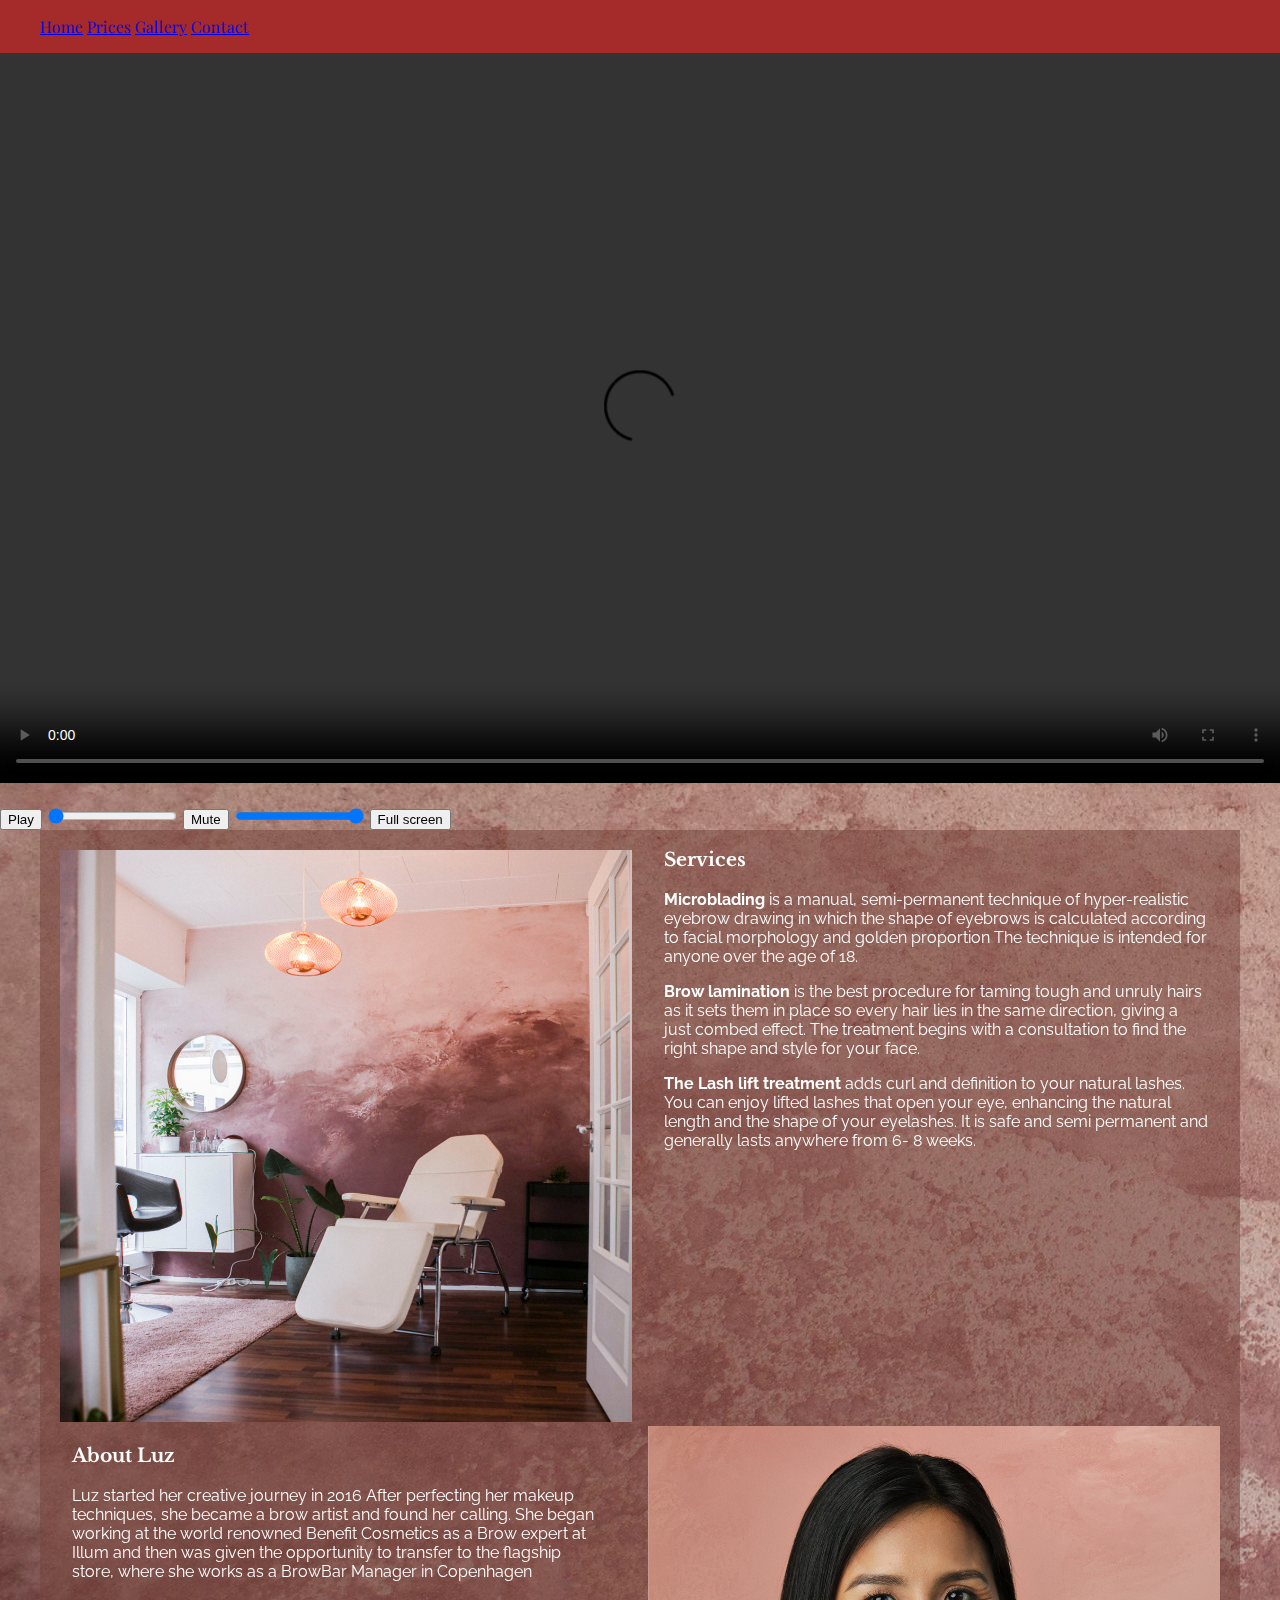
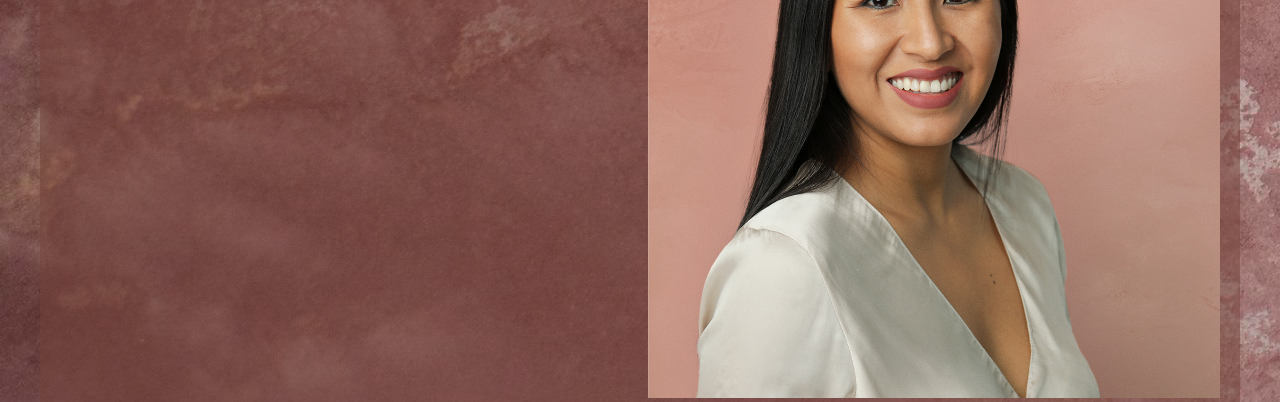
<file: index.html>
<!DOCTYPE html>
<html lang="en">

<head>
    <meta charset="utf-8">
    <meta name="viewport" content="width=device-width, initial-scale=1.0">
    <title>Luz' Beauty Concept</title>
    <link rel="stylesheet" href="styles/forside.css">
    <link rel="stylesheet" href="styles/mutual.css">
    <link rel="preconnect" href="https://fonts.gstatic.com">
    <link href="https://fonts.googleapis.com/css2?family=Libre+Baskerville&family=Lora&family=Playfair+Display&family=Raleway&display=swap" rel="stylesheet">
</head>

<body>

    <header>
        <nav>
            <div id="menuknap">☰</div>
            <ul id="menu" class="hidden">
                <a href="index.html#Home">Home</a>
                <a href="prices.html#prices">Prices</a>

                <a href="gallery.html#gallery">Gallery</a>
                <a href="contact.html#contact">Contact</a>
            </ul>
        </nav>
    </header>

    <section id="splashVideo">
        <div class="video_wrapper">
            <video id="splash_video" width="640" height="365" controls src="http://piotrmunk.dk/kea/splashVideo2/luz/splash.mp4">
                <p>Your browser doesn't support HTML5 video.</p>
            </video>
            <h3></h3>
        </div>

        <div id="video-controls">
            <button type="button" id="play-pause">Play</button>
            <input type="range" id="seek-bar" value="0">
            <button type="button" id="mute">Mute</button>
            <input type="range" id="volume-bar" min="0" max="1" step="0.1" value="1">
            <button type="button" id="full-screen">Full screen</button>
        </div>
    </section>

    <main>
        <section id="service_and_about">
            <div class="section_wrapper">
                <div class="img_wrapper">
                    <img src="forsideGallery/services.jpg">
                </div>
                <div class="service_paragraph">
                    <h3>Services</h3>
                    <p><b>Microblading</b> is a manual, semi-permanent technique of hyper-realistic eyebrow drawing in which the shape of eyebrows is calculated according to facial morphology and golden proportion The technique is intended for anyone over the age of 18.</p>
                    <p><b>Brow lamination</b> is the best procedure for taming tough and unruly hairs as it sets them in place so every hair lies in the same direction, giving a just combed effect. The treatment begins with a consultation to find the right shape and style for your face.</p>
                    <p><b>The Lash lift treatment</b> adds curl and definition to your natural lashes. You can enjoy lifted lashes that open your eye, enhancing the natural length and the shape of your eyelashes. It is safe and semi permanent and generally lasts anywhere from 6- 8 weeks.</p>
                </div>
            </div>

            <div class="section_wrapper2">
                <div class="about_paragraph">
                    <h3>About Luz</h3>
                    <p>Luz started her creative journey in 2016 After perfecting her makeup techniques, she became a brow artist and found her calling. She began working at the world renowned Benefit Cosmetics as a Brow expert at Illum and then was given the opportunity to transfer to the flagship store, where she works as a BrowBar Manager in Copenhagen</p>
                </div>

                <div class="img_wrapper2">
                    <img src="forsideGallery/luz_new.jpg">
                </div>
            </div>
        </section>

    </main>

    <footer>


    </footer>
    <script src="styles/script.js"></script>
</body>
</file>
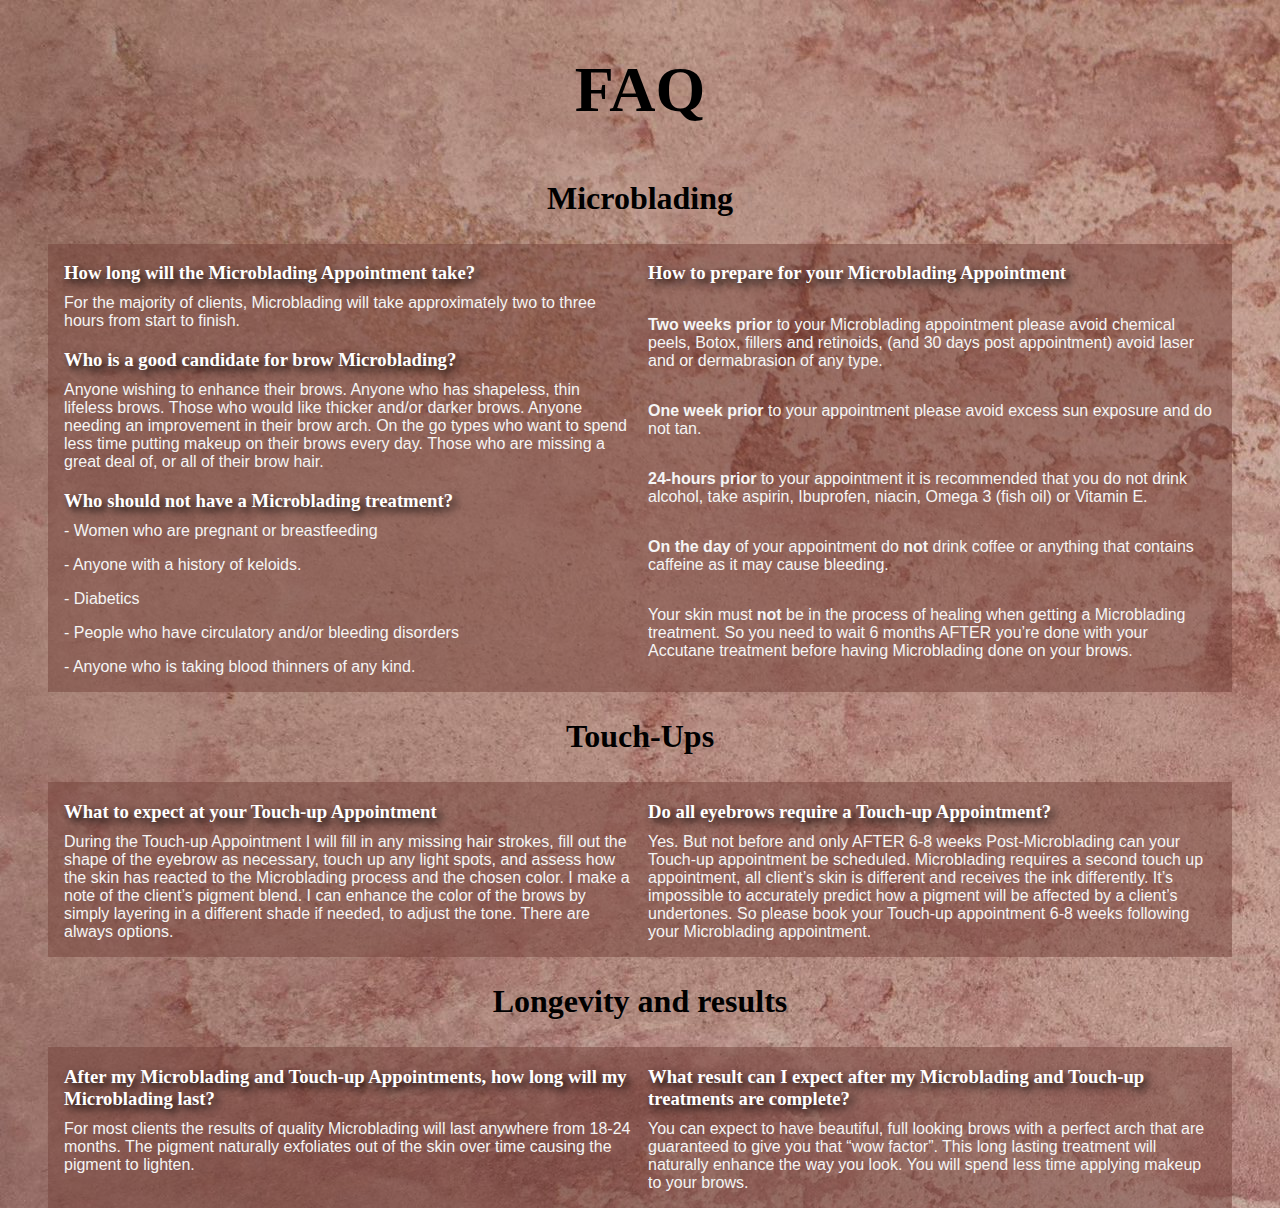
<file: faq.html>
<!DOCTYPE html>
<html lang="">

<head>
    <meta charset="utf-8">
    <meta name="viewport" content="width=device-width, initial-scale=1.0">
    <title>FAQ</title>
    <link rel="stylesheet" href="styles/faq.css">
    <link rel="stylesheet" href="styles/mutual.css">
</head>

<body>
    <main>
        <section id="service_paragraph_one">
            <h2>FAQ</h2>
            <div class="h2_microblading">
                <h2>Microblading</h2>
            </div>
            <div class="faq_section">

                <div class="faq_narrow_one">
                    <h3><b>How long will the Microblading Appointment take?</b></h3>
                    <p>For the majority of clients, Microblading will take approximately two to three hours from start to finish.</p>
                    <h3>Who is a good candidate for brow Microblading?</h3>
                    <p>Anyone wishing to enhance their brows. Anyone who has shapeless, thin lifeless brows. Those who would like thicker and/or darker brows. Anyone needing an improvement in their brow arch. On the go types who want to spend less time putting makeup on their brows every day. Those who are missing a great deal of, or all of their brow hair.</p>
                    <h3>Who should not have a Microblading treatment?</h3>
                    <p>- Women who are pregnant or breastfeeding</p>
                    <p>- Anyone with a history of keloids.</p>
                    <p>- Diabetics</p>
                    <p>- People who have circulatory and/or bleeding disorders</p>
                    <p>- Anyone who is taking blood thinners of any kind.</p>
                </div>

                <div class="faq_narrow_two">
                    <h3><b>How to prepare for your Microblading Appointment</b></h3>
                    <div class="narrow_one_p">
                        <p> <b>Two weeks prior</b> to your Microblading appointment please avoid chemical peels, Botox, fillers and retinoids, (and 30 days post appointment) avoid laser and or dermabrasion of any type.</p>
                        <p><b>One week prior</b> to your appointment please avoid excess sun exposure and do not tan.</p>
                        <p><b>24-hours prior</b> to your appointment it is recommended that you do not drink alcohol, take aspirin, Ibuprofen, niacin, Omega 3 (fish oil) or Vitamin E.</p>
                        <p><b>On the day</b> of your appointment do <b>not</b> drink coffee or anything that contains caffeine as it may cause bleeding.</p>
                        <p>Your skin must <b>not</b> be in the process of healing when getting a Microblading treatment. So you need to wait 6 months AFTER you’re done with your Accutane treatment before having Microblading done on your brows.</p>
                    </div>
                </div>

            </div>
        </section>

        <section id="service_paragraph_two">
            <div class="h2_touch_up">
                <h2>Touch-Ups</h2>
            </div>
            <div class="faq_section">
                <div class="faq_narrow_three">
                    <h3><b>What to expect at your Touch-up Appointment</b></h3>
                    <div class="narrow_two_p">
                        <p>During the Touch-up Appointment I will fill in any missing hair strokes, fill out the shape of the eyebrow as necessary, touch up any light spots, and assess how the skin has reacted to the Microblading process and the chosen color. I make a note of the client’s pigment blend. I can enhance the color of the brows by simply layering in a different shade if needed, to adjust the tone. There are always options.</p>
                    </div>
                </div>

                <div class="faq_narrow_four">
                    <h3><b>Do all eyebrows require a Touch-up Appointment?</b></h3>
                    <div class="narrow_two_p">
                        <p>Yes. But not before and only AFTER 6-8 weeks Post-Microblading can your Touch-up appointment be scheduled. Microblading requires a second touch up appointment, all client’s skin is different and receives the ink differently. It’s impossible to accurately predict how a pigment will be affected by a client’s undertones. So please book your Touch-up appointment 6-8 weeks following your Microblading appointment.</p>
                    </div>
                </div>
            </div>

            <section id="service_paragraph_three">
                <div class="h2_touch_up">
                    <h2>Longevity and results</h2>
                </div>
                <div class="faq_section">
                    <div class="faq_narrow_three">
                        <h3><b>After my Microblading and Touch-up Appointments, how long will my Microblading last?</b></h3>
                        <div class="narrow_two_p">
                            <p>For most clients the results of quality Microblading will last anywhere from 18-24 months. The pigment naturally exfoliates out of the skin over time causing the pigment to lighten.</p>
                        </div>
                    </div>

                    <div class="faq_narrow_four">
                        <h3><b>What result can I expect after my Microblading and Touch-up treatments are complete?</b></h3>
                        <div class="narrow_two_p">
                            <p>You can expect to have beautiful, full looking brows with a perfect arch that are guaranteed to give you that “wow factor”. This long lasting treatment will naturally enhance the way you look. You will spend less time applying makeup to your brows.</p>
                        </div>
                    </div>
                </div>


            </section>

    </main>


    <script src=""></script>
</body>

</html>
</file>
<file: styles/forside.css>
* {
    box-sizing: border-box;

}

img {
    width: 100%;
}


main {
    margin: 0%;
    width: 100vw;

}

main {
    max-width: 1200px;
    margin: 0 auto;
}

#service_and_about {

    padding-left: 8px;
    padding-right: 8px;
}

@media (min-aspect-ratio: 16/9) {
    #splash_video {
        width: 100%;
        height: auto;
    }
}

@media (max-aspect-ratio: 16/9) {
    #splash_video {
        width: auto;
        height: 100%;
    }
}

.hidden {
    opacity: 0;
    transform: translateX(-100%);
}

#menuknap {
    display: inline-block;


}

#menu {
    list-style-type: none;
    transition: transform 0.3s;
    transform-origin: top left;
}

@media only screen and (min-width: 600px) {
    #menuknap {
        display: none;
    }

    #menu.hidden {
        transform: translateX(0);
        opacity: 1;
    }




}

@media only screen and (min-width: 1200px) {
    main {
        max-width: 1200px;
        margin: 0 auto;
    }

    #splash_video {

        position: relative;
        z-index: -1;
        /*not work if the screen ratio is below 16/9*/
        width: 100%;
        height: auto;

    }

    .section_wrapper {
        display: grid;
        grid-template-columns: 1fr 1fr;
        grid-gap: 1rem;

    }

    .section_wrapper2 {
        display: grid;
        grid-template-columns: 1fr 1fr;
        grid-gap: 1rem;

    }

    #service_and_about {

        padding-left: 0;
        padding-right: 0;
        background: rgba(115, 66, 58, 0.5);
    }

    .service_paragraph {
        padding-left: 1rem;
        padding-right: 2rem;
        color: white;
    }

    .about_paragraph {
        padding-left: 2rem;
        padding-right: 2rem;
        color: white;
    }

    .service_paragraph h3 {}

    .img_wrapper {
        padding-left: 20px;
        padding-top: 20px;
    }

    .img_wrapper2 {
        padding-right: 20px;
    }




}
</file>
<file: styles/mutual.css>
body {
    margin: 0;
    background-image: url(billeder/Luz_Background.jpg);
}

header {
    display: grid;
    font-family: 'Playfair Display', serif;
    background-color: brown;
}

/*Header elementerne*/
#home_menu {
    text-align: center;
    grid-column-start: 1;
}

#contact_menu {
    text-align: center;
    grid-column-start: 2;
}

#prices_menu {
    text-align: center;
    grid-column-start: 4;
}

#gallery_menu {
    text-align: center;
    grid-column-start: 5;
}

/*---------------------------*/

footer {
    background-color: black;
    color: white;
}

h1,
h2 {
    font-family: 'Lora', serif;
}

h3 {
    font-family: 'Libre Baskerville', serif;

}

p {

    font-family: 'Raleway', sans-serif;
}







/*

p {
font-family: 'Lora', serif;
}

header {

    font-family: 'Libre Baskerville', serif;
}

h1 {

    font-family: 'Playfair Display', serif;
}

h3 {
    font-family: 'Raleway', sans-serif;
}*/
</file>
<file: styles/faq.css>
* {
    box-sizing: border-box;

}

img {
    width: 100%;
}


main {
    margin: 0%;
    width: 100vw;
    height: 100vh;

}

main {
    max-width: 1200px;
    margin: 0 auto;
    padding-left: 8px;
    padding-right: 8px;
}

#service_and_about {
    background: #d9d9d9;

}



@media only screen and (min-width: 1200px) {

    h2 {
        text-align: center;
        font-size: 4rem;
    }

    .h2_microblading h2 {
        text-align: center;
        font-size: 2rem;
    }

    .h2_touch_up h2 {
        text-align: center;
        font-size: 2rem;
    }

    h3 {
        margin-bottom: 0;
        color: white;
        text-shadow: 4px 4px 8px #000000;
    }

    p {
        margin-top: 10px;
        color: whitesmoke;
    }

    .faq_section {
        display: grid;
        grid-template-columns: 1fr 1fr;
        grid-gap: 1rem;

    }

    .narrow_one_p p {
        margin: 2rem 0 0 0;
    }

    .faq_section {
        background: rgba(115, 66, 58, 0.5);

    }

    .faq_section {
        padding-right: 1rem;
        padding-left: 1rem;
    }

    /*
    .faq_narrow_two {
        padding-left: 1rem;
    }
*/

    #splashVideo {
        width: 100%;
        height: 100%;
    }


}
</file>
